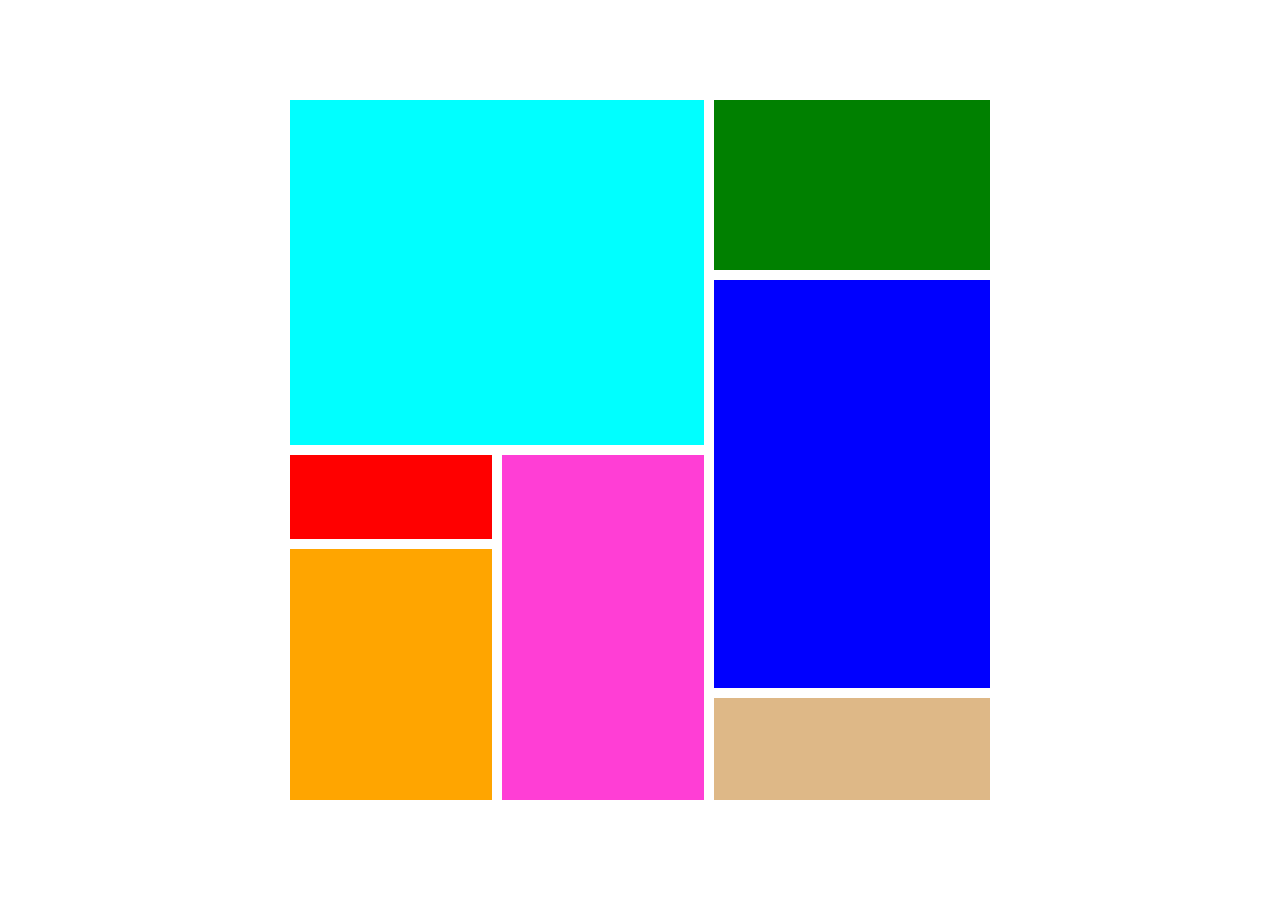
<file: index.html>
<!DOCTYPE html>
<html lang="en">
  <head>
    <meta charset="UTF-8" />
    <meta name="viewport" content="width=device-width, initial-scale=1.0" />
    <title>Document</title>
    <link rel="stylesheet" href="styles.css" />
  </head>
  <body>
    <section>
      <div id="izquierda">
        <div id="aqua"></div>
        <div id="abajo">
          <div id="izq_abajo">
            <div id="rojo"></div>
            <div id="naranja"></div>
          </div>
          <div id="rosa"></div>
        </div>
      </div>
      <div id="derecha">
        <div id="verde"></div>
        <div id="azulOscuro"></div>
        <div id="cafe"></div>
      </div>
    </section>
  </body>
</html>
</file>
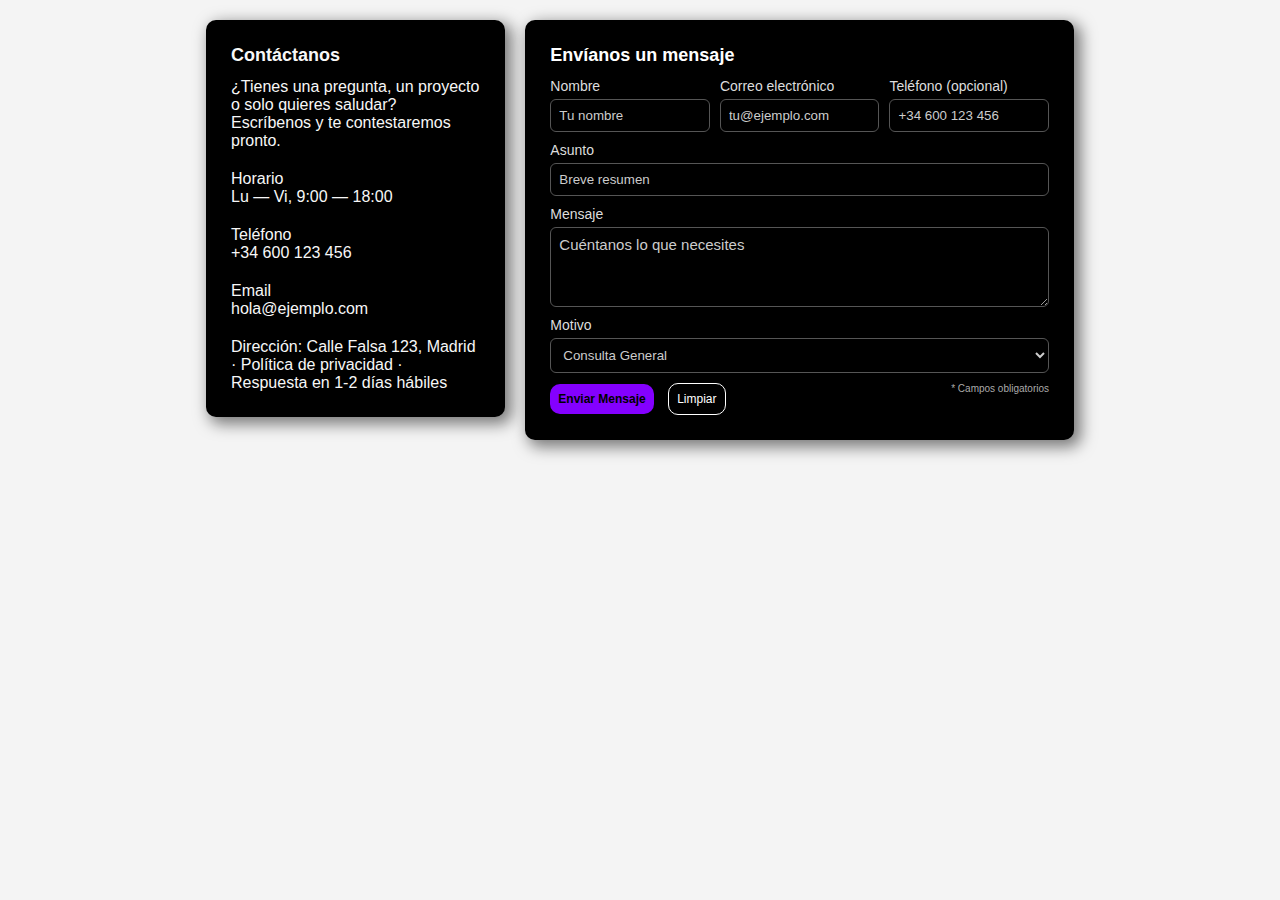
<file: form - David Otero/index.html>
<!DOCTYPE html>
<html lang="en">
  <head>
    <meta charset="UTF-8" />
    <meta name="viewport" content="width=device-width, initial-scale=1.0" />
    <title>Formulario</title>
    <link rel="stylesheet" href="style.css" />
  </head>
  <body>
    <div id="container">
      <section id="_1">
        <h4>Contáctanos</h4>
        <p>
          ¿Tienes una pregunta, un proyecto o solo quieres saludar? Escríbenos y
          te contestaremos pronto.
        </p>

        <p>Horario</p>
        <p>Lu — Vi, 9:00 — 18:00</p>

        <p>Teléfono</p>
        <p>+34 600 123 456</p>

        <p>Email</p>
        <p>hola@ejemplo.com</p>

        <p>
          Dirección: Calle Falsa 123, Madrid · Política de privacidad ·
          Respuesta en 1-2 días hábiles
        </p>
      </section>
      <section id="_2">
        <h4>Envíanos un mensaje</h4>
        <form action="/procesar-formulario" method="post">
          <div class="nombre">
            <label for="nombre"> Nombre</label>
            <input type="text" id="nombre" value="Tu nombre" />
          </div>
          <div class="correo">
            <label for="correo"> Correo electrónico</label>
            <input type="text" id="correo" value="tu@ejemplo.com" />
          </div>
          <div class="telefono">
            <label for="telefono"> Teléfono (opcional)</label>
            <input type="text" id="telefono" value="+34 600 123 456" />
          </div>
          <div class="asunto">
            <label for="asunto"> Asunto</label>
            <input type="text" id="asunto" value="Breve resumen" />
          </div>
          <div class="mensaje">
            <label for="mensaje"> Mensaje</label>

            <textarea name="mensase" id="mensaje">
Cuéntanos lo que necesites</textarea
            >
          </div>
          <div class="motivo">
            <label for="motivo">Motivo</label>
            <select name="motivo" id="motivo">
              <option value="consultaGeneral">Consulta General</option>
            </select>
          </div>
          <div class="submit">
            <div class="btn-form">
              <input type="submit" value="Enviar Mensaje" class="btn" />
              <button type="button" class="btn">Limpiar</button>
            </div>
            <p style="font-size: 10px; color: #aaa">* Campos obligatorios</p>
          </div>
        </form>
      </section>
    </div>
  </body>
</html>
</file>
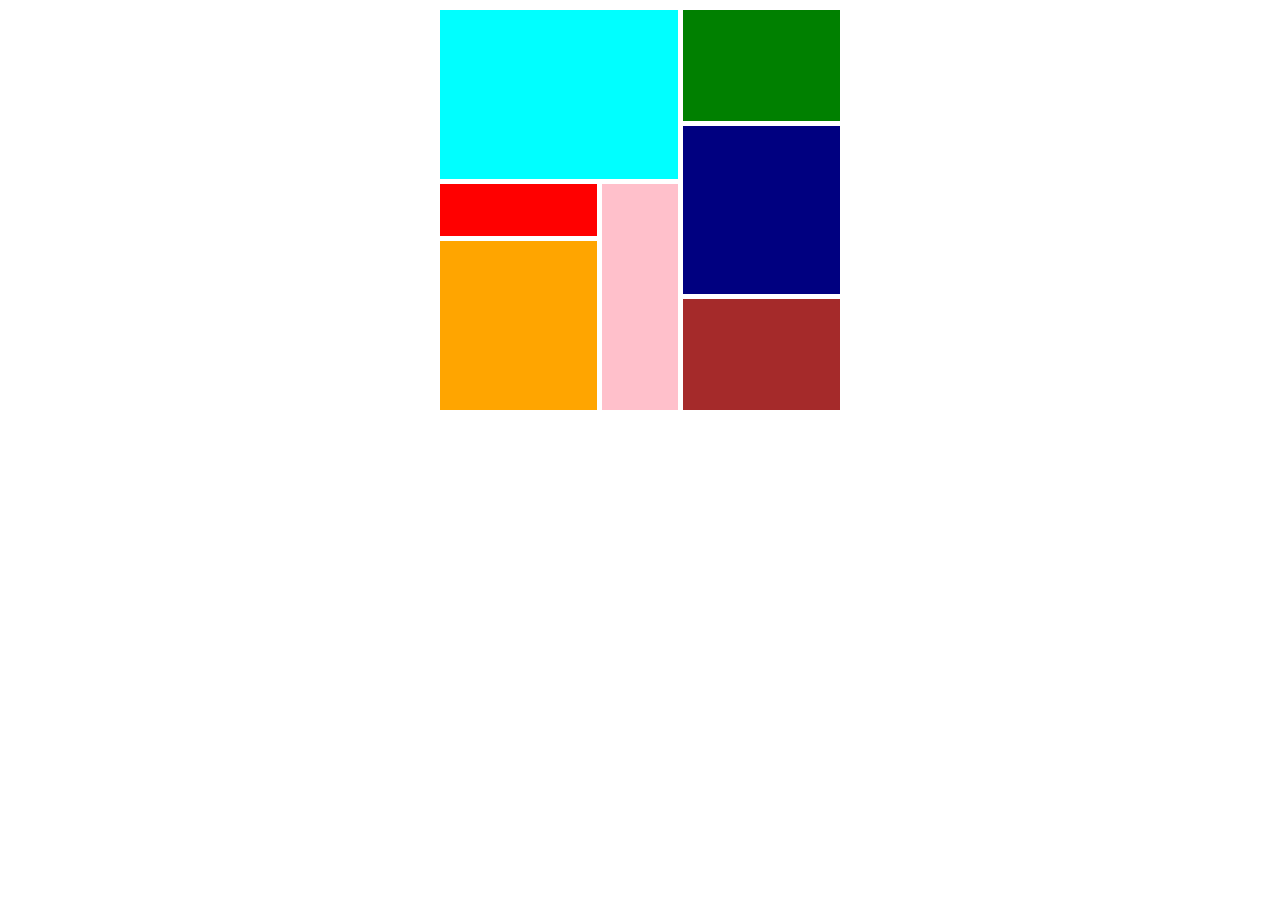
<file: grid.html>
<!DOCTYPE html>
<html lang="en">
  <head>
    <meta charset="UTF-8" />
    <meta name="viewport" content="width=device-width, initial-scale=1.0" />
    <title>Grid Example</title>
    <link rel="stylesheet" href="grid.css" />
  </head>
  <body>
    <div class="container">
      <div class="azul"></div>
      <div class="rojo"></div>
      <div class="naranja"></div>
      <div class="rosa"></div>
      <div class="verde"></div>
      <div class="azulMarino"></div>
      <div class="marron"></div>
    </div>
  </body>
</html>
</file>
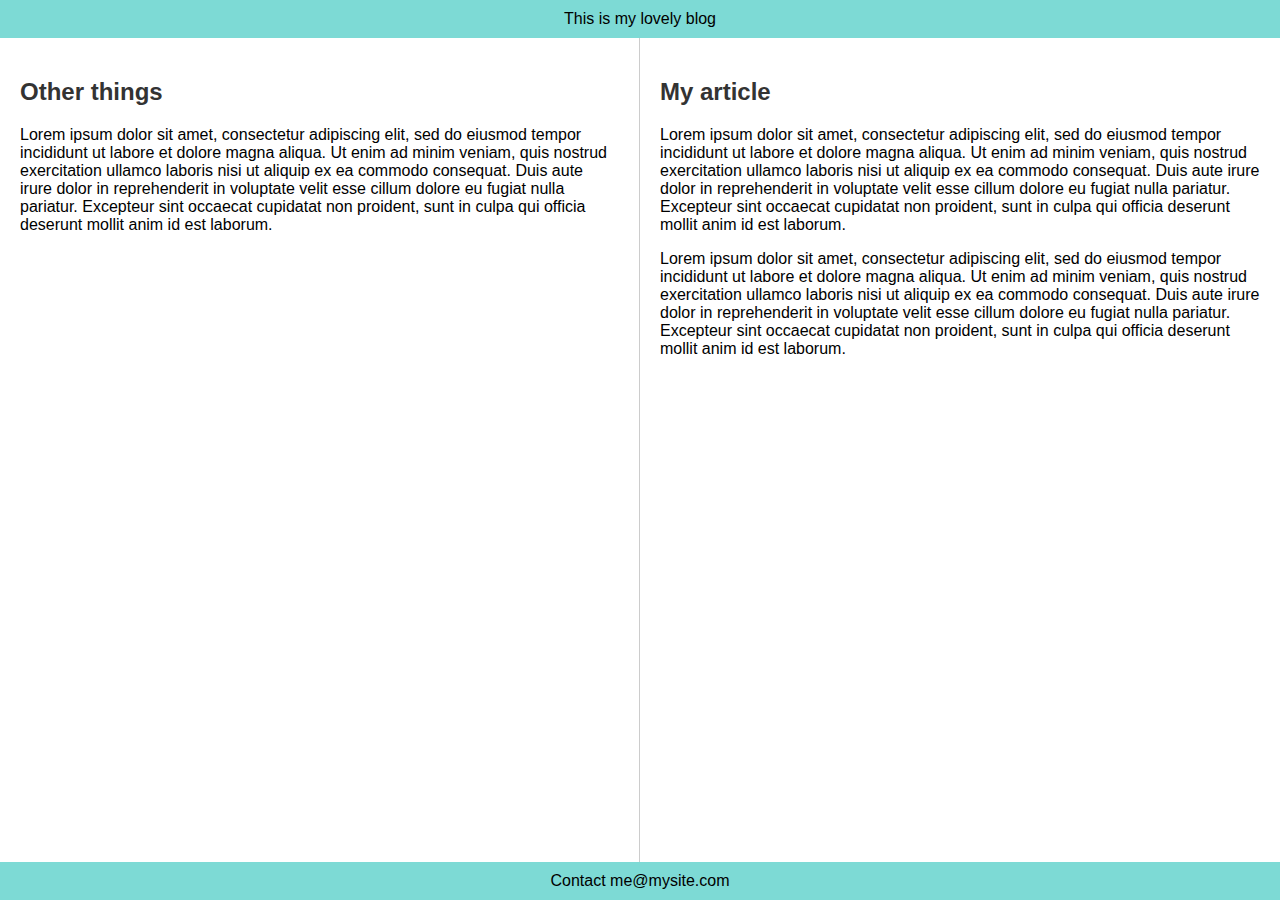
<file: gridEx1.html>
<!DOCTYPE html>
<html lang="es">
  <head>
    <meta charset="UTF-8" />
    <meta name="viewport" content="width=device-width, initial-scale=1.0" />
    <title>Mi Blog</title>
    <link rel="stylesheet" href="gridEx1.css" />
  </head>
  <body>
    <header>This is my lovely blog</header>

    <div class="container">
      <aside class="sidebar">
        <h2>Other things</h2>
        <p>
          Lorem ipsum dolor sit amet, consectetur adipiscing elit, sed do
          eiusmod tempor incididunt ut labore et dolore magna aliqua. Ut enim ad
          minim veniam, quis nostrud exercitation ullamco laboris nisi ut
          aliquip ex ea commodo consequat. Duis aute irure dolor in
          reprehenderit in voluptate velit esse cillum dolore eu fugiat nulla
          pariatur. Excepteur sint occaecat cupidatat non proident, sunt in
          culpa qui officia deserunt mollit anim id est laborum.
        </p>
      </aside>

      <main class="main-content">
        <h2>My article</h2>
        <p>
          Lorem ipsum dolor sit amet, consectetur adipiscing elit, sed do
          eiusmod tempor incididunt ut labore et dolore magna aliqua. Ut enim ad
          minim veniam, quis nostrud exercitation ullamco laboris nisi ut
          aliquip ex ea commodo consequat. Duis aute irure dolor in
          reprehenderit in voluptate velit esse cillum dolore eu fugiat nulla
          pariatur. Excepteur sint occaecat cupidatat non proident, sunt in
          culpa qui officia deserunt mollit anim id est laborum.
        </p>
        <p>
          Lorem ipsum dolor sit amet, consectetur adipiscing elit, sed do
          eiusmod tempor incididunt ut labore et dolore magna aliqua. Ut enim ad
          minim veniam, quis nostrud exercitation ullamco laboris nisi ut
          aliquip ex ea commodo consequat. Duis aute irure dolor in
          reprehenderit in voluptate velit esse cillum dolore eu fugiat nulla
          pariatur. Excepteur sint occaecat cupidatat non proident, sunt in
          culpa qui officia deserunt mollit anim id est laborum.
        </p>
      </main>
    </div>

    <footer>Contact me@mysite.com</footer>
  </body>
</html>
</file>
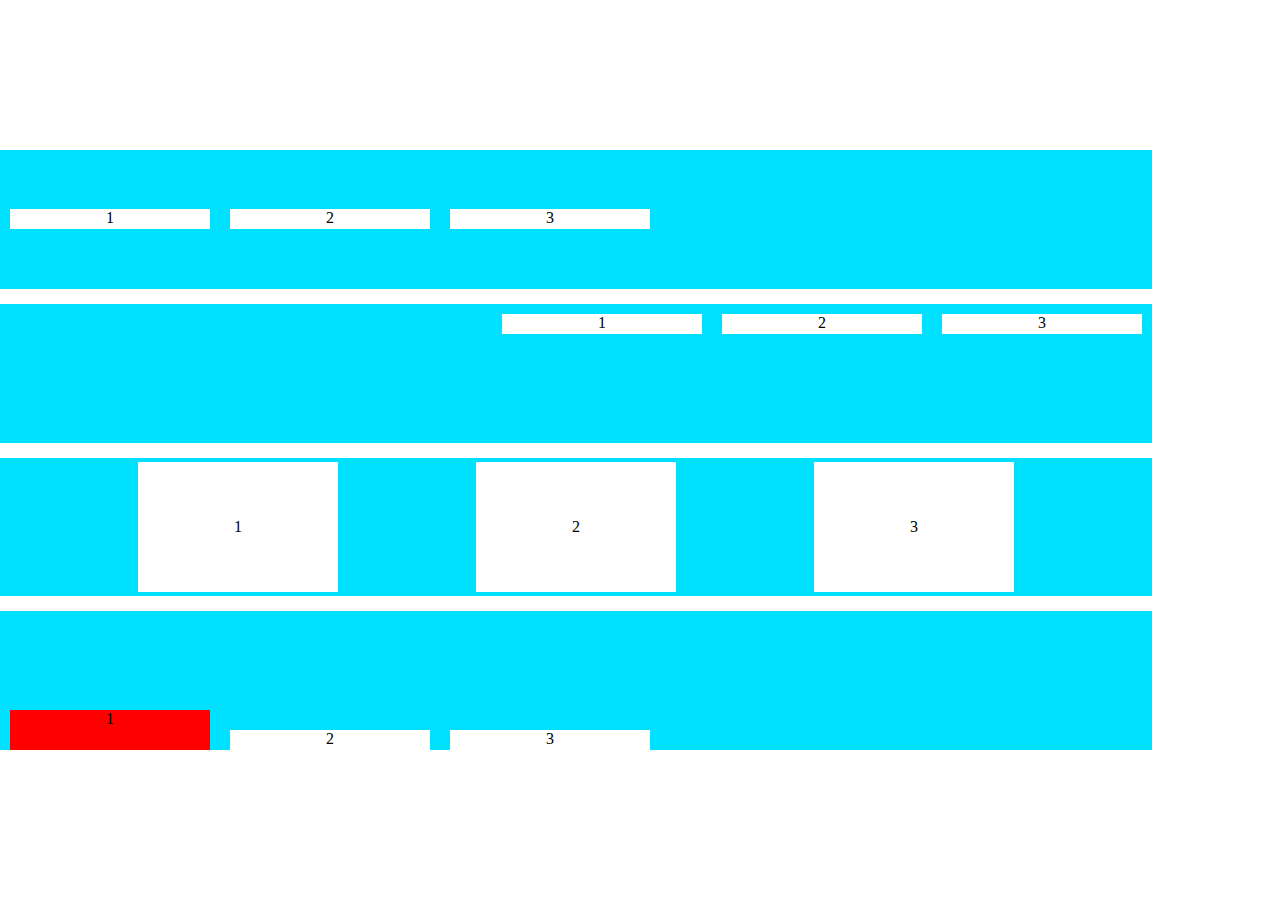
<file: index2.html>
<!DOCTYPE html>
<html lang="en">
  <head>
    <meta charset="UTF-8" />
    <meta name="viewport" content="width=device-width, initial-scale=1.0" />
    <title>Document</title>
    <link rel="stylesheet" href="styles2.css" />
  </head>
  <body>
    <section>
      <div class="one">
        <div>1</div>
        <div>2</div>
        <div>3</div>
      </div>
      <div class="two">
        <div>1</div>
        <div>2</div>
        <div>3</div>
      </div>
      <div class="three">
        <div>1</div>
        <div>2</div>
        <div>3</div>
      </div>
      <div class="four">
        <div><p style= >1</p></div>
        <div>2</div>
        <div>3</div>
      </div>
    </section>
  </body>
</html>
</file>
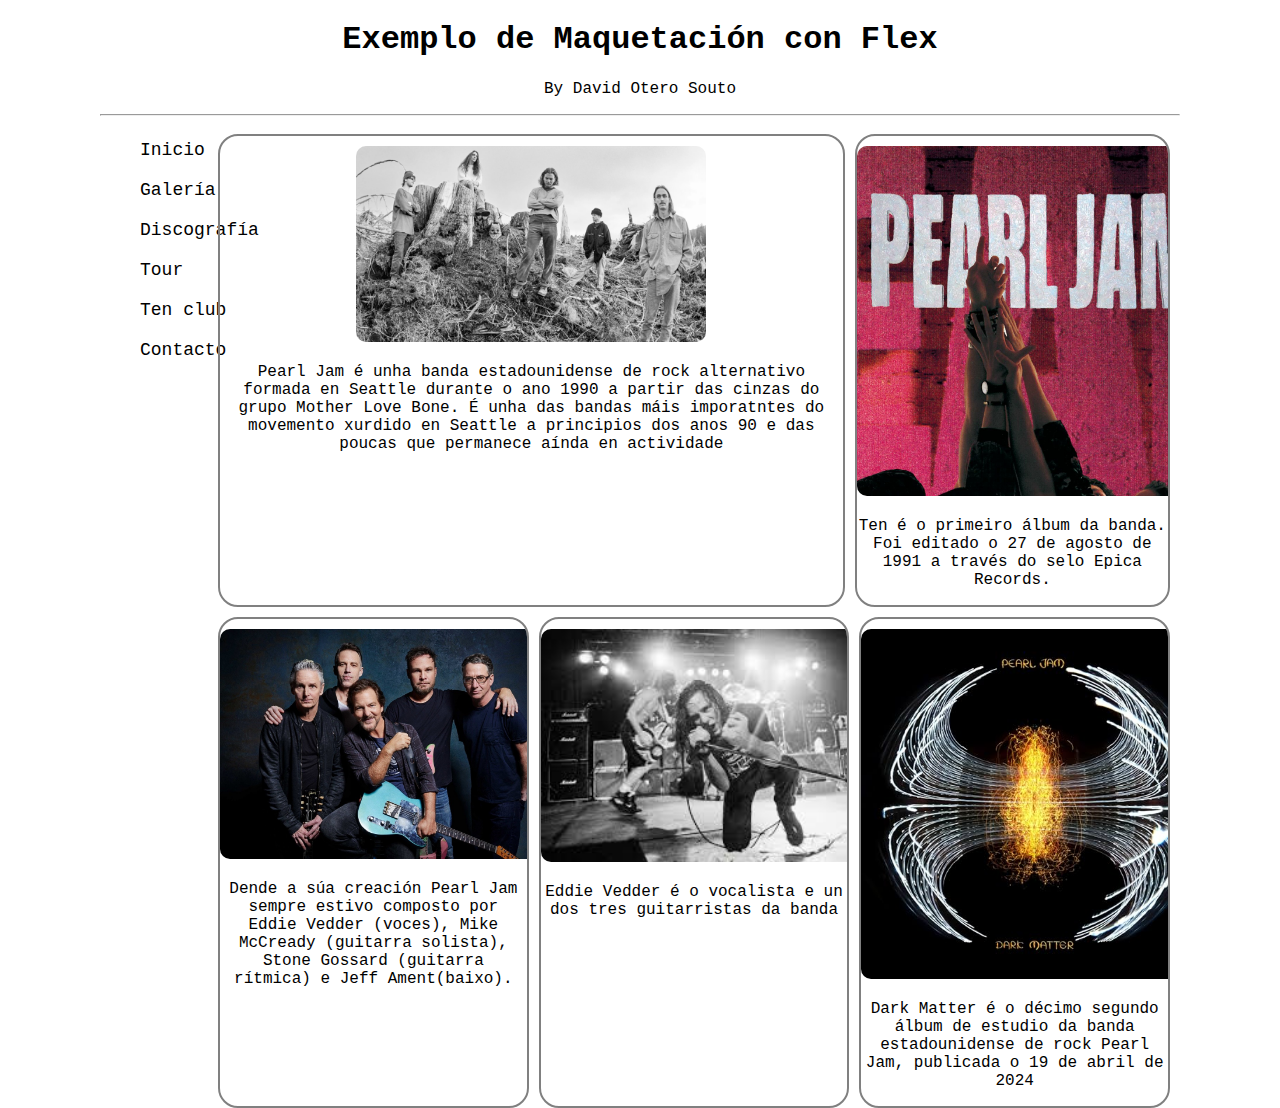
<file: index3.html>
<!DOCTYPE html>
<html lang="en">
  <head>
    <meta charset="UTF-8" />
    <meta name="viewport" content="width=device-width, initial-scale=1.0" />
    <title>Document</title>
    <link rel="stylesheet" href="styles3.css" />
  </head>
  <body>
    <header>
      <h1>Exemplo de Maquetación con Flex</h1>
      <p>By David Otero Souto</p>
      <hr />
    </header>
    <main>
      <nav>
        <ul>
          <li>Inicio</li>
          <li>Galería</li>
          <li>Discografía</li>
          <li>Tour</li>
          <li>Ten club</li>
          <li>Contacto</li>
        </ul>
      </nav>
      <div id="groups">
        <article id="one">
          <img src="/img/PJ.jpg" alt="Pearl Jam" />
          <p>
            Pearl Jam é unha banda estadounidense de rock alternativo formada en
            Seattle durante o ano 1990 a partir das cinzas do grupo Mother Love
            Bone. É unha das bandas máis imporatntes do movemento xurdido en
            Seattle a principios dos anos 90 e das poucas que permanece aínda en
            actividade
          </p>
        </article>
        <article id="two">
          <img src="/img/ten.jpg" alt="Pearl Jam" />
          <p>
            Ten é o primeiro álbum da banda. Foi editado o 27 de agosto de 1991
            a través do selo Epica Records.
          </p>
        </article>
        <article id="three">
          <img src="/img/pearl-jam-2020.jpg" alt="Pearl Jam" />
          <p>
            Dende a súa creación Pearl Jam sempre estivo composto por Eddie
            Vedder (voces), Mike McCready (guitarra solista), Stone Gossard
            (guitarra rítmica) e Jeff Ament(baixo).
          </p>
        </article>
        <article id="four">
          <img src="/img/vedder.jpeg" alt="Pearl Jam" />
          <p>Eddie Vedder é o vocalista e un dos tres guitarristas da banda</p>
        </article>
        <article id="five">
          <img src="/img/dark_matter.jpg" alt="Pearl Jam" />
          <p>
            Dark Matter é o décimo segundo álbum de estudio da banda
            estadounidense de rock Pearl Jam, publicada o 19 de abril de 2024
          </p>
        </article>
      </div>
    </main>
  </body>
</html>
</file>
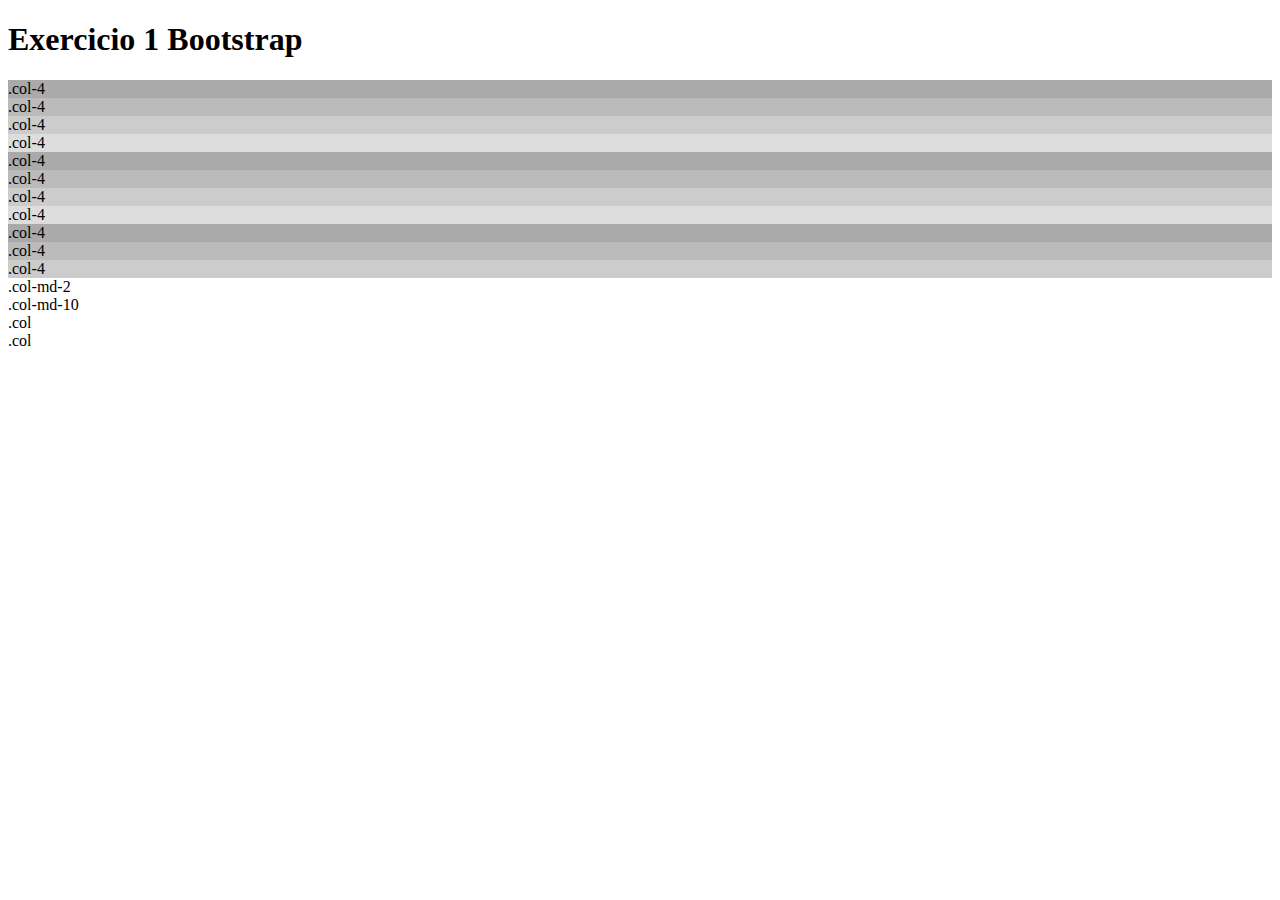
<file: inicio_Bootstrap.html>
<!DOCTYPE html>
<html lang="en">
  <head>
    <!-- Required meta tags -->
    <meta charset="utf-8" />
    <meta
      name="viewport"
      content="width=device-width, initial-scale=1, shrink-to-fit=no"
    />

    <!-- Bootstrap CSS -->
    <link
      rel="stylesheet"
      href="https://cdn.jsdelivr.net/npm/bootstrap@4.5.3/dist/css/bootstrap.min.css"
      integrity="sha384-TX8t27EcRE3e/ihU7zmQxVncDAy5uIKz4rEkgIXeMed4M0jlfIDPvg6uqKI2xXr2"
      crossorigin="anonymous"
    />
  </head>

  <body>
    <div class="container">
      <h1>Exercicio 1 Bootstrap</h1>
      <div class="row">
        <div class="col-3" style="background-color: #aaa">.col-4</div>
        <div class="col-3" style="background-color: #bbb">.col-4</div>
        <div class="col-3" style="background-color: #ccc">.col-4</div>
        <div class="col-3" style="background-color: #ddd">.col-4</div>
      </div>

      <div class="row">
        <div class="col-sm-3" style="background-color: #aaa">.col-4</div>
        <div class="col-sm-3" style="background-color: #bbb">.col-4</div>
        <div class="col-sm-3" style="background-color: #ccc">.col-4</div>
        <div class="col-sm-3" style="background-color: #ddd">.col-4</div>
      </div>

      <div class="row">
        <div class="col-sm-6" style="background-color: #aaa">.col-4</div>
        <div class="col-sm-2" style="background-color: #bbb">.col-4</div>
        <div class="col-sm-4" style="background-color: #ccc">.col-4</div>
      </div>
      <div class="row">
        <div class="col-md 2 bg-dance text-white">.col-md-2</div>
        <div class="col-md-10 bg-success text-white">.col-md-10</div>
      </div>
      <div class="row">
        <div class="col bg-info">.col</div>
        <div class="col bg-dark text-white">.col</div>
      </div>
    </div>

    <script
      src="https://code.jquery.com/jquery-3.5.1.slim.min.js"
      integrity="sha384-DfXdz2htPH0lsSSs5nCTpuj/zy4C+OGpamoFVy38MVBnE+IbbVYUew+OrCXaRkfj"
      crossorigin="anonymous"
    ></script>
    <script
      src="https://cdn.jsdelivr.net/npm/bootstrap@4.5.3/dist/js/bootstrap.bundle.min.js"
      integrity="sha384-ho+j7jyWK8fNQe+A12Hb8AhRq26LrZ/JpcUGGOn+Y7RsweNrtN/tE3MoK7ZeZDyx"
      crossorigin="anonymous"
    ></script>
  </body>
</html>
</file>
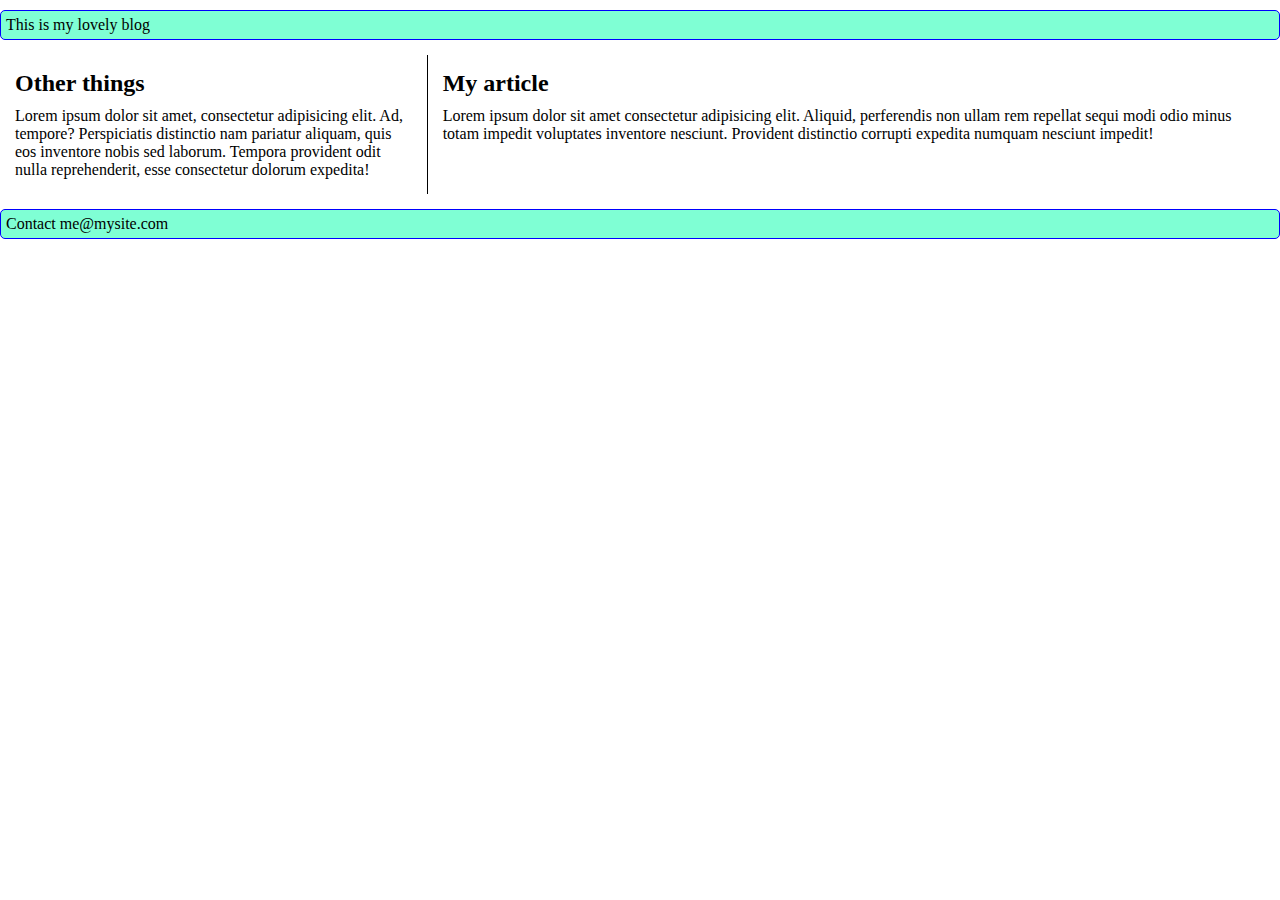
<file: GRID/exer1.html>
<!DOCTYPE html>
<html lang="en">
<head>
    <meta charset="UTF-8">
    <meta name="viewport" content="width=device-width, initial-scale=1.0">
    <title>Document</title>
    <link rel="stylesheet" href="exer1.css">
</head>
<body>
    <div class="grid-container"> 
    <header><p>This is my lovely blog</p></header>
    <aside>
        <h2>Other things</h2>
        <p>Lorem ipsum dolor sit amet, consectetur adipisicing elit. Ad, tempore? Perspiciatis distinctio nam pariatur aliquam, quis eos inventore nobis sed laborum. Tempora provident odit nulla reprehenderit, esse consectetur dolorum expedita!</p>
    </aside>
    <article>
        <h2>My article</h2>
        <p>Lorem ipsum dolor sit amet consectetur adipisicing elit. Aliquid, perferendis non ullam rem repellat sequi modi odio minus totam impedit voluptates inventore nesciunt. Provident distinctio corrupti expedita numquam nesciunt impedit!</p>
    </article>
    <footer>
        <p>Contact me@mysite.com</p>
    </footer>
    </div>
</body>
</html>
</file>
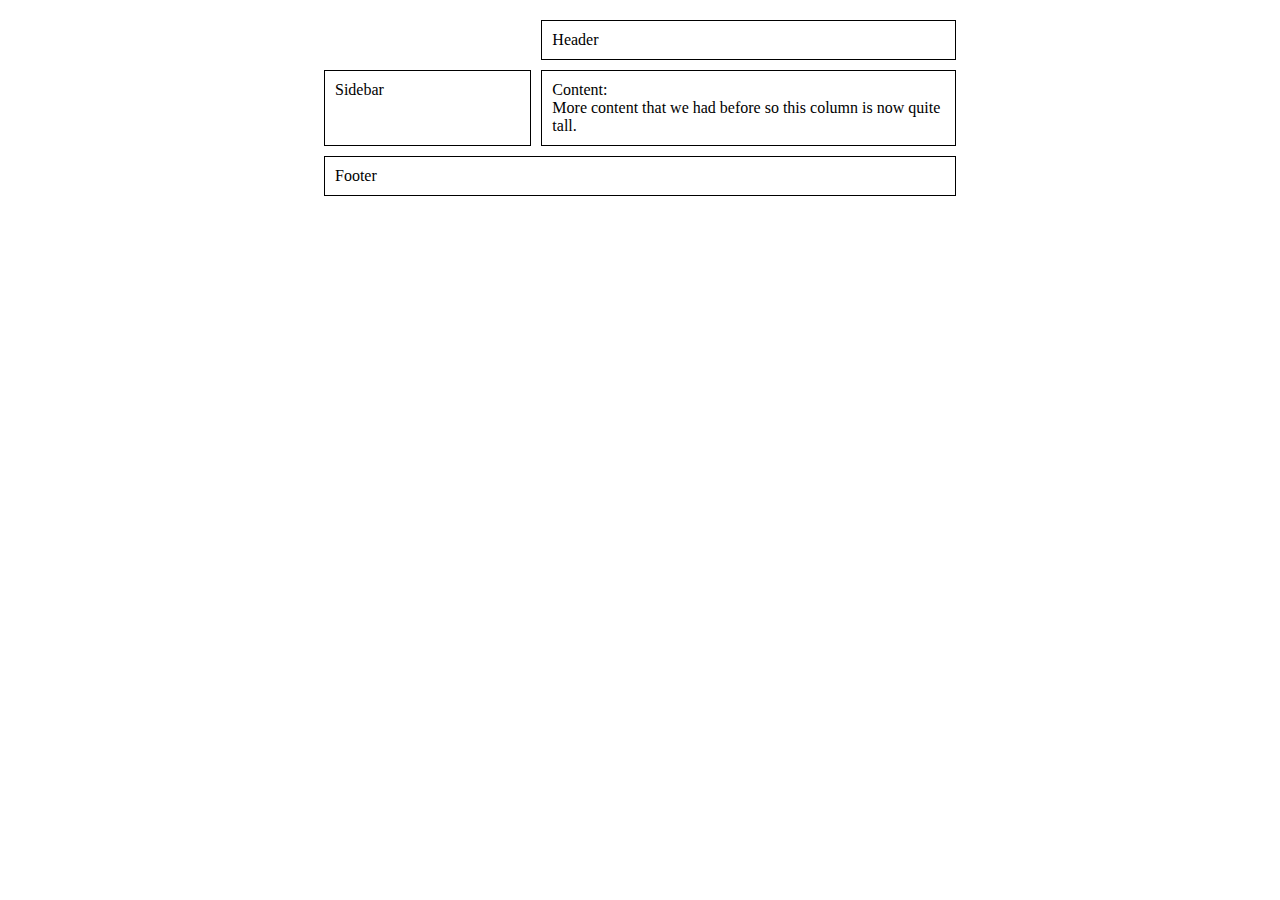
<file: GRID/exer2.html>
<!DOCTYPE html>
<html lang="en">

<head>
    <meta charset="UTF-8">
    <meta name="viewport" content="width=device-width, initial-scale=1.0">
    <title>Exercicio 2</title>
    <link rel="stylesheet" href="exer2.css">
</head>

<body>
    <div id="grid-container" style="border:none">
        <div id="header">Header</div>
        <div id="sidebar">Sidebar</div>
        <div id="content"">Content: <br>More content that we had before so this column is now quite tall.</div>
        <div id="footer">Footer</div>
    </div>
</body>

</html>
</file>
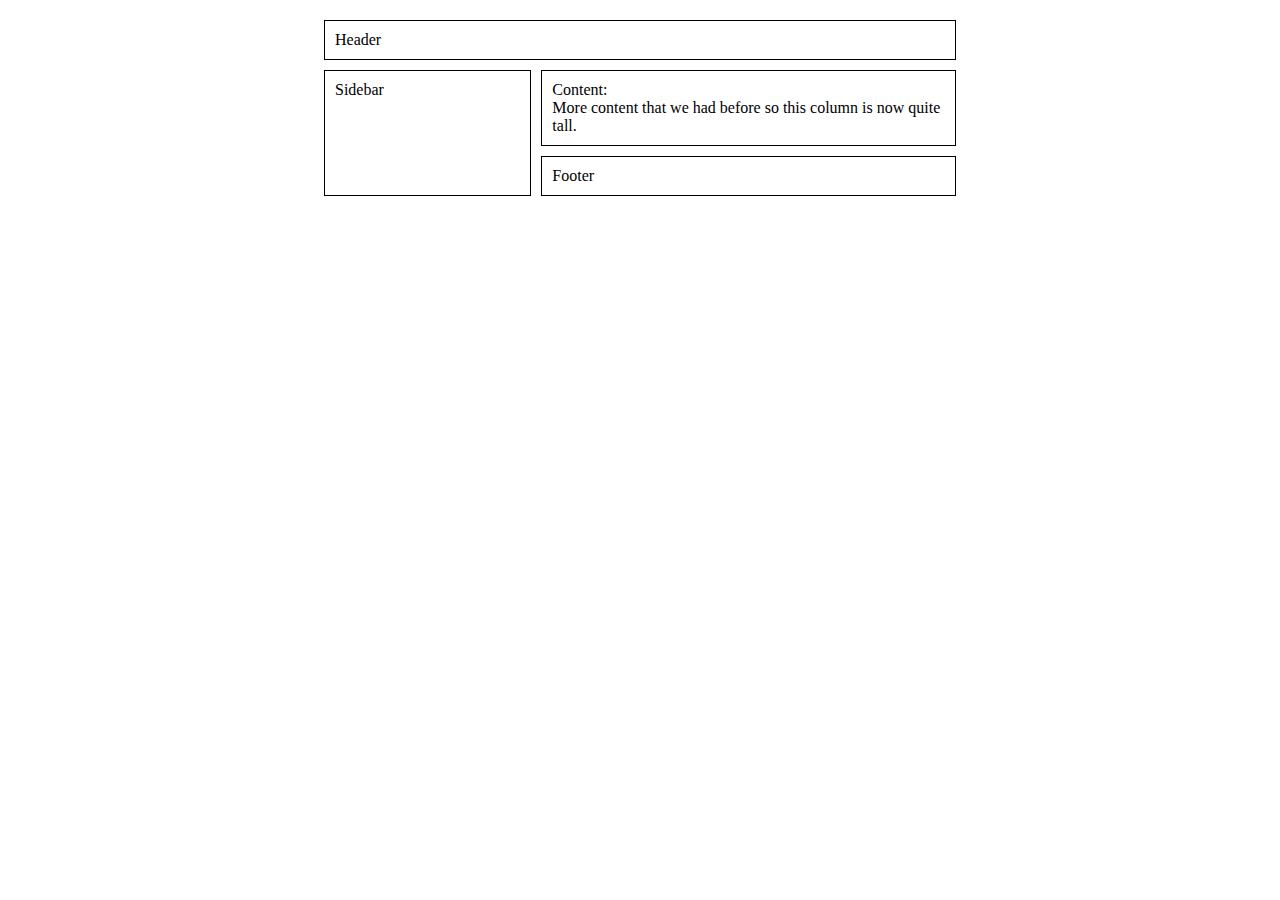
<file: GRID/exer3.html>
<!DOCTYPE html>
<html lang="en">

<head>
    <meta charset="UTF-8">
    <meta name="viewport" content="width=device-width, initial-scale=1.0">
    <title>Exercicio 2</title>
    <link rel="stylesheet" href="exer3.css">
</head>

<body>
    <div id="grid-container" style="border:none">
        <div id="header">Header</div>
        <div id="sidebar">Sidebar</div>
        <div id="content"">Content: <br>More content that we had before so this column is now quite tall.</div>
        <div id="footer">Footer</div>
    </div>
</body>

</html>
</file>
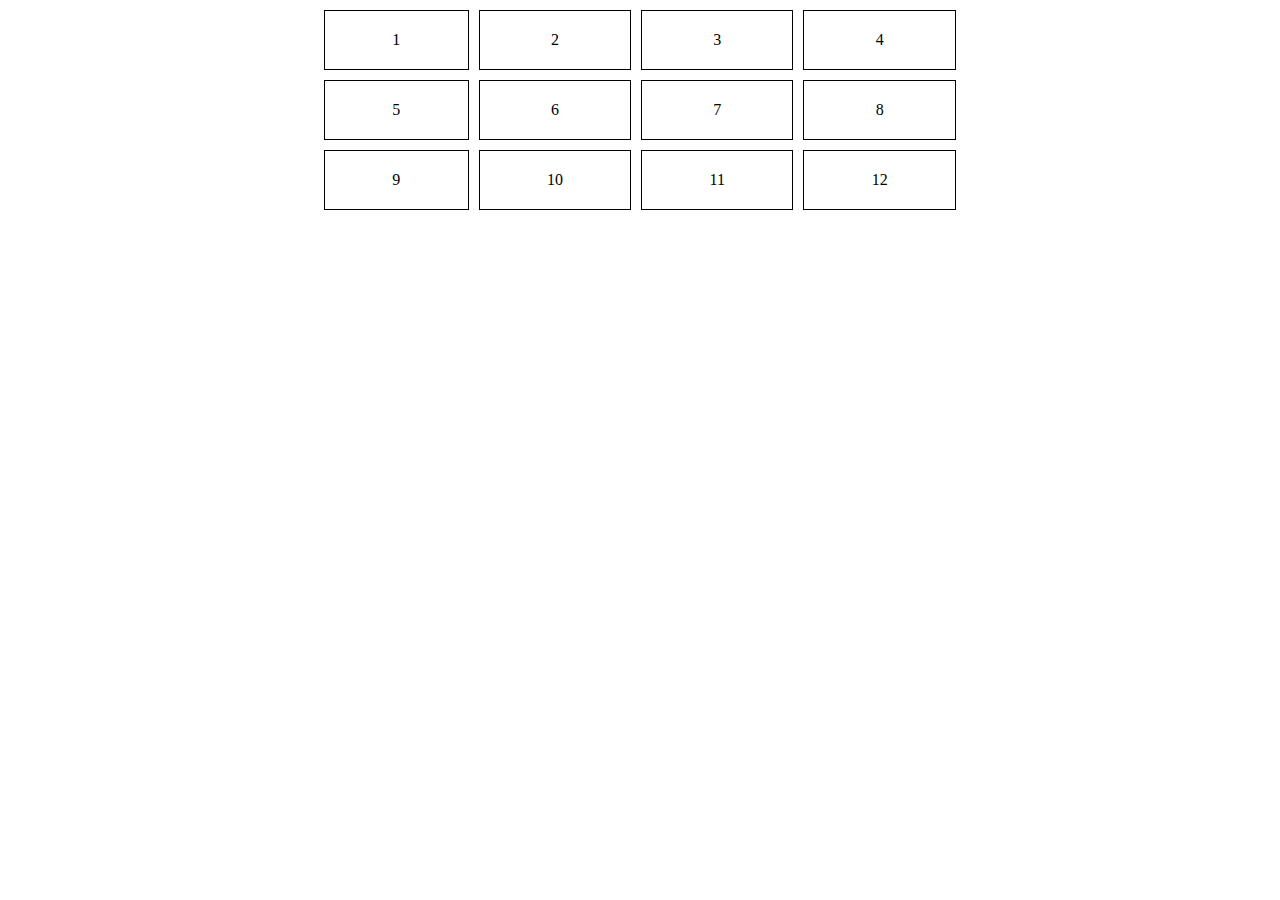
<file: GRID/exer4.html>
<!DOCTYPE html>
<html lang="en">
  <head>
    <meta charset="UTF-8" />
    <meta name="viewport" content="width=device-width, initial-scale=1.0" />
    <title>12 Divs</title>
    <link rel="stylesheet" href="exer4.css" />
  </head>
  <body>
    <section id="grid-container">
      <div id="a1">1</div>
      <div id="a2">2</div>
      <div id="a3">3</div>
      <div id="a4">4</div>
      <div id="a5">5</div>
      <div id="a6">6</div>
      <div id="a7">7</div>
      <div id="a8">8</div>
      <div id="a9">9</div>
      <div id="a10">10</div>
      <div id="a11">11</div>
      <div id="a12">12</div>
    </section>
  </body>
</html>
</file>
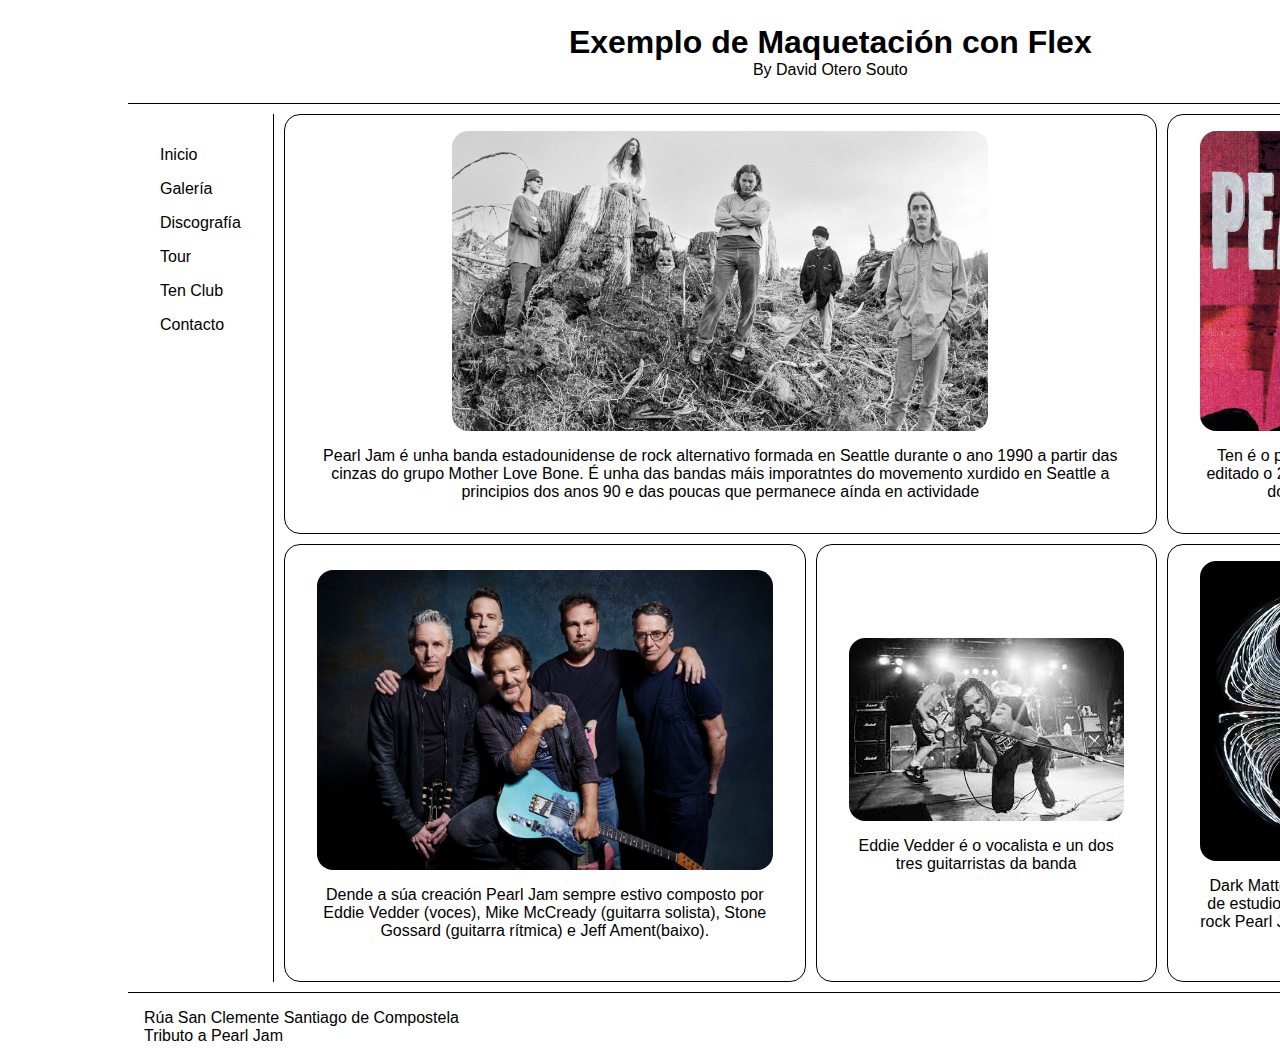
<file: GRID/exer4_2.html>
<!DOCTYPE html>
<html lang="en">
  <head>
    <meta charset="UTF-8" />
    <meta name="viewport" content="width=device-width, initial-scale=1.0" />
    <title>Exercicio Mquetación</title>
    <link rel="stylesheet" href="exer4_2.css" />
  </head>

  <body>
    <div class="grid-container">
      <header>
        <h1>Exemplo de Maquetación con Flex</h1>
        <p>By David Otero Souto</p>
      </header>
      <aside>
        <nav>
          <ul>
            <li>Inicio</li>
            <li>Galería</li>
            <li>Discografía</li>
            <li>Tour</li>
            <li>Ten Club</li>
            <li>Contacto</li>
          </ul>
        </nav>
      </aside>
      <article id="one">
        <img src="/img/PJ.jpg" alt="Pearl Jam" />
        <p>
          Pearl Jam é unha banda estadounidense de rock alternativo formada en
          Seattle durante o ano 1990 a partir das cinzas do grupo Mother Love
          Bone. É unha das bandas máis imporatntes do movemento xurdido en
          Seattle a principios dos anos 90 e das poucas que permanece aínda en
          actividade
        </p>
      </article>
      <article id="two">
        <img src="/img/ten.jpg" alt="Pearl Jam" />
        <p>
          Ten é o primeiro álbum da banda. Foi editado o 27 de agosto de 1991 a
          través do selo Epica Records.
        </p>
      </article>
      <article id="three">
        <img src="/img/pearl-jam-2020.jpg" alt="Pearl Jam" />
        <p>
          Dende a súa creación Pearl Jam sempre estivo composto por Eddie Vedder
          (voces), Mike McCready (guitarra solista), Stone Gossard (guitarra
          rítmica) e Jeff Ament(baixo).
        </p>
      </article>
      <article id="four">
        <img src="/img/vedder.jpeg" alt="Pearl Jam" />
        <p>Eddie Vedder é o vocalista e un dos tres guitarristas da banda</p>
      </article>
      <article id="five">
        <img src="/img/dark_matter.jpg" alt="Pearl Jam" />
        <p>
          Dark Matter é o décimo segundo álbum de estudio da banda
          estadounidense de rock Pearl Jam, publicada o 19 de abril de 2024
        </p>
      </article>
      <footer>
        <p>Rúa San Clemente Santiago de Compostela</p>
        <p>Tributo a Pearl Jam</p>
      </footer>
    </div>
  </body>
</html>
</file>
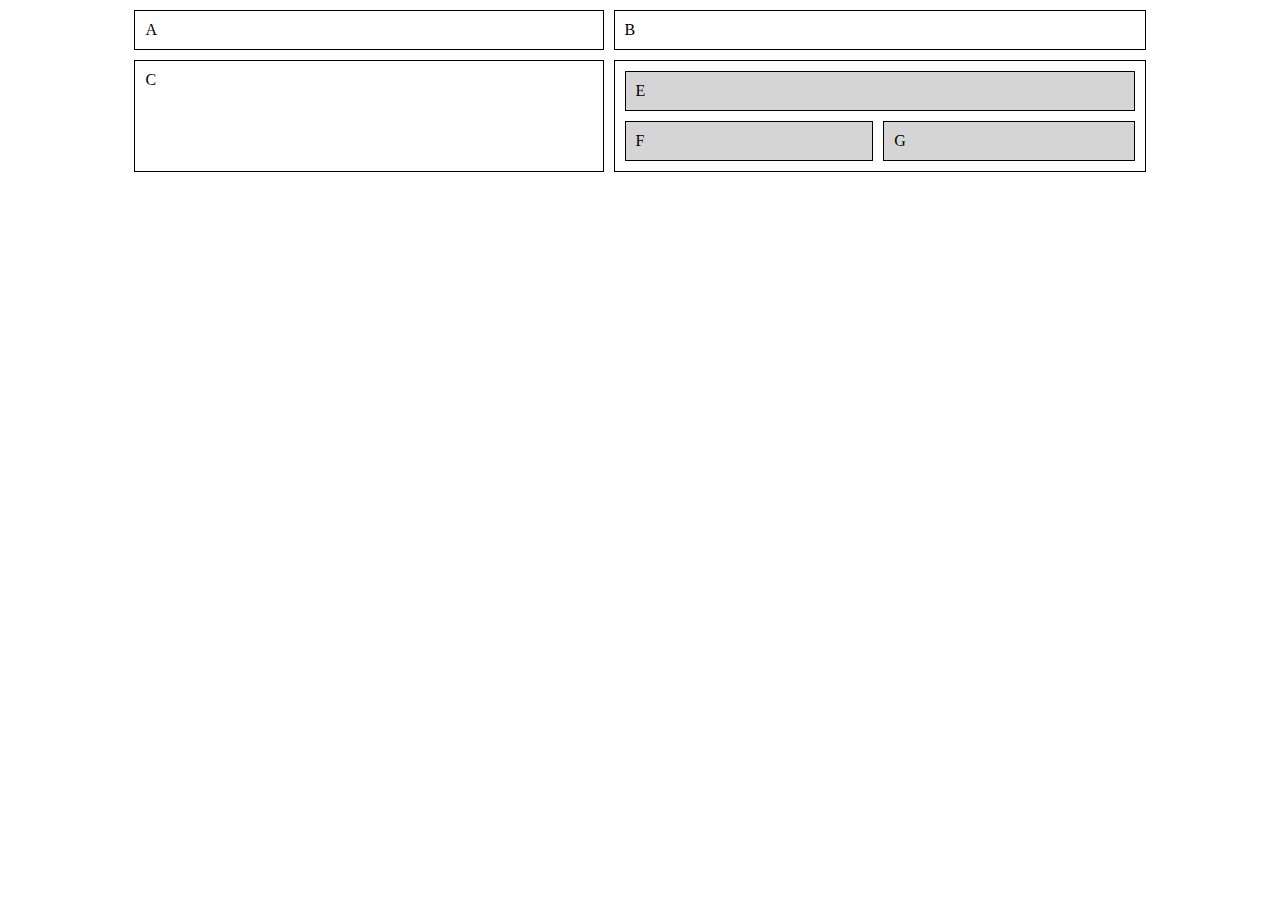
<file: GRID/exer5.html>
<!DOCTYPE html>
<html lang="en">

<head>
    <meta charset="UTF-8">
    <meta name="viewport" content="width=device-width, initial-scale=1.0">
    <title>Exercicio 5</title>
    <link rel="stylesheet" href="exer5.css">
</head>

<body>
    <div class="grid-container">
        <div class="caja a">A</div>
        <div class="caja b">B</div>
        <div class="caja c">C</div>
        <div class="grid-container2 caja">
            <div class="caja e">E</div>
            <div class="caja f">F</div>
            <div class="caja g">G</div>
        </div>

    </div>
</body>

</html>
</file>
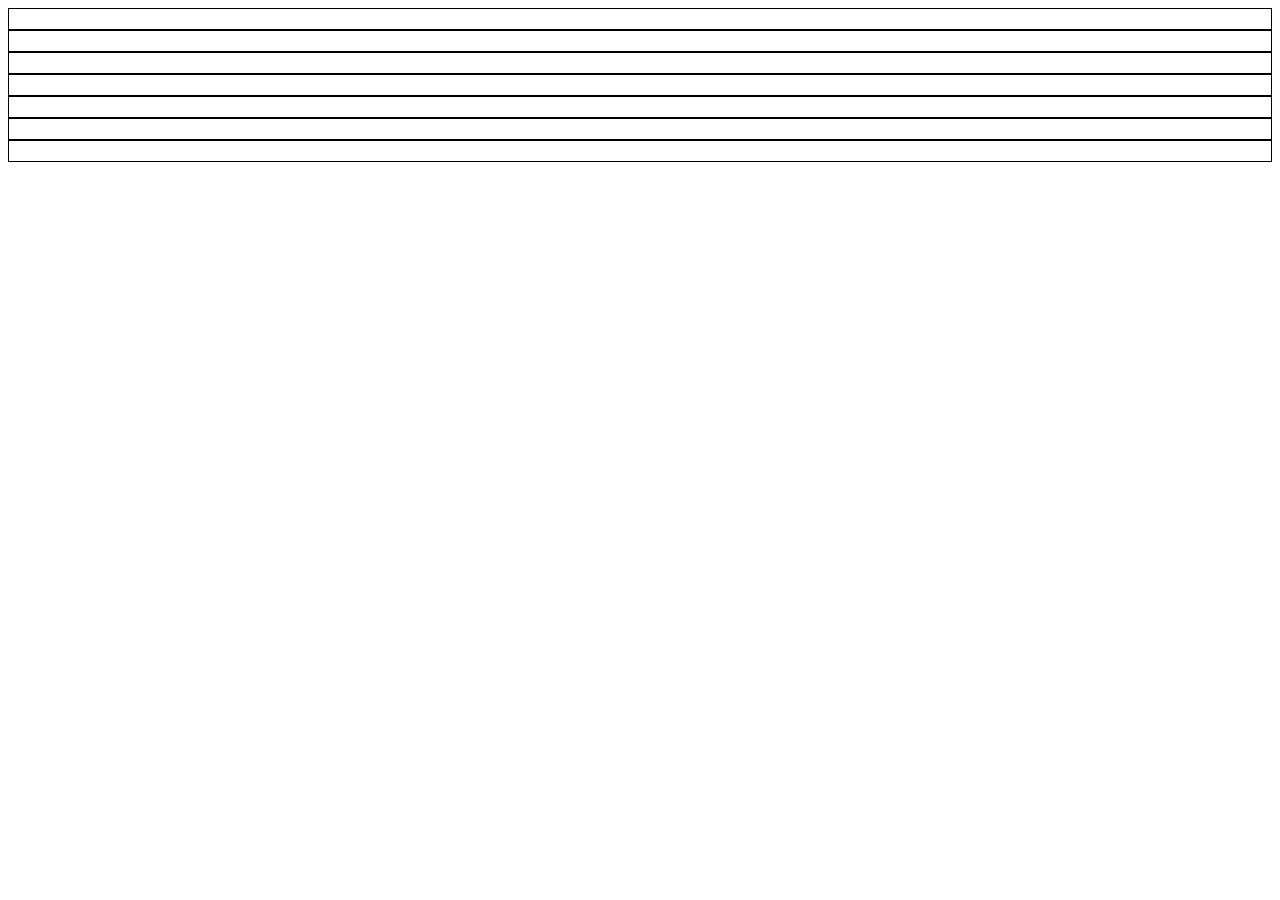
<file: GRID/grid.html>
<!DOCTYPE html>
<html lang="en">
  <head>
    <meta charset="UTF-8" />
    <meta name="viewport" content="width=device-width, initial-scale=1.0" />
    <title>Grid Example</title>
    <link rel="stylesheet" href="exer2.css" />
  </head>
  <body>
    <section class="container">
      <div class="azul"></div>
      <div class="rojo"></div>
      <div class="naranja"></div>
      <div class="rosa"></div>
      <div class="verde"></div>
      <div class="azulMarino"></div>
      <div class="marron"></div>
    </section>
  </body>
</html>
</file>
<file: styles.css>
* {
  box-sizing: border-box;
  margin: 0;
  padding: 0;
}

body {
  height: 100vh;
  display: flex;
  justify-content: center;
  align-items: center;
}

section {
  width: 700px;
  height: 700px;
  display: flex;
  flex-direction: row;
  gap: 10px;
}

#izquierda {
  width: 60%;
  height: 100%;
  display: flex;
  flex-direction: column;
  gap: 10px;
}

#aqua {
  width: 100%;
  height: 50%;
  background-color: aqua;
}

#abajo {
  width: 100%;
  height: 50%;
  display: flex;
  gap: 10px;
}

#izq_abajo {
  width: 50%;
  height: 100%;
  display: flex;
  flex-direction: column;
  gap: 10px;
}

#rosa {
  background-color: rgb(255, 62, 213);
  width: 50%;
  height: 100%;
}

#rojo {
  width: 100%;
  height: 25%;
  background-color: red;
}

#naranja {
  width: 100%;
  height: 75%;
  background-color: orange;
}

#derecha {
  display: flex;
  flex-direction: column;
  justify-content: space-between;
  width: 40%;
  height: 100%;
  gap: 10px;
}

#verde {
  width: 100%;
  height: 25%;
  background-color: green;
}

#azulOscuro {
  width: 100%;
  height: 60%;
  background-color: blue;
}

#cafe {
  width: 100%;
  height: 15%;
  background-color: burlywood;
}
</file>
<file: form - David Otero/style.css>
* {
  box-sizing: border-box;
  padding: 0%;
  margin: 0%;
}

body {
  font-family: "Gill Sans", "Gill Sans MT", Calibri, "Trebuchet MS", sans-serif,
    sans-serif;
  background-color: #f4f4f4;
  margin: 0;
  padding: 20px;
  display: flex;
  justify-content: center;
  align-items: center;
  gap: 20px;
  display: flex;
  flex-wrap: wrap;
  box-sizing: border-box;
}

#container {
  display: flex;
  width: 70%;
  gap: 20px;
  display: flex;
  flex-wrap: wrap;
}

section {
  background-color: #000000;
  color: white;
  padding: 20px;
  border-radius: 10px;
  width: 300px;
  box-shadow: 5px 5px 15px 2px rgba(0, 0, 0, 0.5);
}

#_1 {
  flex: 1;
  padding: 25px;
  min-width: 264px;
  height: fit-content;
  color: #f7f7f7;
}

#_2 {
  flex: 2;
  padding: 25px;
}

label {
  font-size: 14px;
  color: #ddd;
  padding-bottom: 5px;
}

input[type="text"],
select,
textarea {
  background-color: #000000;
  color: #ccc;
  border: 1px solid #555;
  border-radius: 6px;
  padding: 8px;
}

form {
  display: flex;
  flex-wrap: wrap;
  flex-direction: row;
  gap: 10px;
  width: 100%;
}

h4 {
  padding-bottom: 12px;
  font-size: large;
}

p:nth-of-type(1),
p:nth-of-type(3),
p:nth-of-type(5),
p:nth-of-type(7),
p:nth-of-type(9) {
  margin-bottom: 20px;
}

textarea {
  font: inherit;
  font-size: 15px;
  resize: vertical;
  min-height: 80px;
}

.nombre,
.correo,
.telefono {
  display: flex;
  flex: 1;
  flex-direction: column;
  min-width: 140px;
}

.asunto,
.mensaje,
.motivo {
  display: flex;
  flex-direction: column;
  width: 100%;
}

.btn {
  font: inherit;
  font-size: 12px;
  background-color: violet;
  border: 0;
  padding: 8px;
  border-radius: 10px;
  margin-right: 10px;
}

.submit {
  display: flex;
  width: 100%;
  justify-content: space-between;
}
.submit input {
  background-color: rgb(132, 0, 255);
  font-weight: bold;
}

.submit button {
  color: white;
  background-color: #000000;
  border: 1px white solid;
}
</file>
<file: grid.css>
body {
  width: 100%;
  height: 100vh;
  margin: 0;
}

.container {
  display: grid;
  grid-template-areas:
    "azul azul azul verde verde"
    "azul azul azul verde verde"
    "azul azul azul azulMarino azulMarino"
    "rojo rojo rosa azulMarino azulMarino"
    "naranja naranja rosa azulMarino azulMarino"
    "naranja naranja rosa marron marron"
    "naranja naranja rosa marron marron";
  padding: 10px;
  max-width: 80%;
  height: 400px;
  width: 400px;
  margin: auto;
  gap: 5px;
}

.azul {
  grid-area: azul;
  background-color: aqua;
}

.verde {
  grid-area: verde;
  background-color: green;
}

.rosa {
  grid-area: rosa;
  background-color: pink;
}

.rojo {
  grid-area: rojo;
  background-color: red;
}

.naranja {
  grid-area: naranja;
  background-color: orange;
}

.marron {
  grid-area: marron;
  background-color: brown;
}

.azulMarino {
  grid-area: azulMarino;
  background-color: navy;
}
</file>
<file: gridEx1.css>
body {
  font-family: Arial, sans-serif;
  margin: 0;
  padding: 0;
  display: grid;
  grid-template-rows: auto 1fr auto;
  min-height: 100vh;
}

header,
footer {
  background-color: #7ddad5;
  padding: 10px;
  text-align: center;
}

.container {
  display: grid;
  grid-template-columns: 1fr 1fr;
  min-height: 100%;
}

.sidebar {
  padding: 20px;
  border-right: 1px solid #ccc;
}

.main-content {
  padding: 20px;
}

h2 {
  color: #333;
}
</file>
<file: styles2.css>
* {
  box-sizing: border-box;
  margin: 0;
  padding: 0;
}

body {
  height: 100vh;
  display: flex;
  justify-content: center;
  align-items: center;
  margin: 0;
  padding: 0;
}

section {
  width: 2000px;
  height: 600px;
  display: flex;
  flex-direction: column;
  gap: 15px;
}

div {
  width: 90%;
  height: 25%;
  background-color: rgb(0, 225, 255);
}

.one {
  display: flex;
  flex-direction: row;
  align-items: center;
  gap: 10px;
}

.one div {
  display: flex;
  justify-content: center;
  width: 200px;
  height: 20px;
  background-color: white;
  margin-left: 10px;
}

.two {
  display: flex;
  flex-direction: row;
  align-items: start;
  justify-content: end;
  gap: 10px;
}

.two div {
  display: flex;
  justify-content: center;
  width: 200px;
  height: 20px;
  background-color: white;
  margin-top: 10px;
  margin-right: 10px;
}

.three {
  display: flex;
  flex-direction: row;
  justify-content: space-evenly;
}

.three div {
  width: 200px;
  height: 130px;
  background-color: white;
  display: flex;
  align-items: center;
  align-self: center;
  justify-content: center;
}

.four {
  display: flex;
  flex-direction: row;
  gap: 10px;
  align-items: flex-end;
}

.four div {
  display: flex;
  justify-content: center;
  width: 200px;
  height: 20px;
  background-color: white;
  margin-left: 10px;
}

.four div:first-child {
  background-color: red;
  height: 40px;
}
</file>
<file: styles3.css>
* {
  box-sizing: border-box;
}

body {
  margin: 100px;
  margin-top: 0px;
  text-align: center;
  font-family: "Courier New", Courier, monospace;
}

main {
  display: flex;
  justify-content: center;
}
nav {
  width: 10%;
  height: 90vh;
  display: flex;
  text-align: left;
}

ul {
  list-style-type: none;
}

li {
  margin-bottom: 20px;
  font-size: large;
}

#groups {
  width: 90%;
  height: 95vh;
  display: flex;
  flex-wrap: wrap;
  align-content: flex-start;
  justify-content: center;
  padding: 10px;
  gap: 10px;
}

#groups article {
  padding-top: 10px;
}

#groups article img {
  width: 350px;
  border-radius: 10px;
}

#one {
  border: 2px solid gray;
  border-radius: 20px;
  flex: 2;
  min-width: calc(66.666% - 20px);
  overflow: hidden;
}

#two {
  border: 2px solid gray;
  border-radius: 20px;
  flex: 1; /* Ocupa 1 parte del espacio */
  min-width: calc(33.333% - 20px); /* Ajuste para el gap */
  overflow: hidden;
}

/* Tercer, cuarto y quinto elemento: cada uno ocupa 1/3 del ancho */
#three,
#four,
#five {
  border: 2px solid gray;
  border-radius: 20px;
  flex: 1; /* Cada uno ocupa 1 parte del espacio */
  min-width: calc(33.333% - 20px); /* Ajuste para el gap */
  overflow: hidden;
}

/* Ajuste de imágenes dentro de los elementos */
#one img,
#two img,
#three img,
#four img,
#five img {
  width: 100%; /* Para que las imágenes ocupen todo el ancho del contenedor */
  height: auto; /* Para mantener la proporción */
}
</file>
<file: GRID/exer1.css>
*{
    margin: 0;
    padding: 0;
}


.grid-container{
    display: grid;
    grid-template-columns: 1fr 2fr;
    grid-template-rows: auto auto auto;
    width: vh;
    margin: 10px auto;
}

div:nth-child{
    border: 2px solid black;
}

aside, article{
    padding: 15px;
    margin: 15px 0;
}

article{
    border-left: 1px solid black;
}

header, footer{
    grid-column: 1/3;
    padding: 5px;
    border: 1px solid blue;
    border-radius: 5px;
    background-color: aquamarine;
}

h2 {
    margin-bottom: 10px;
}
</file>
<file: GRID/exer2.css>
#grid-container {

    display: grid;
    grid-template-columns: 1fr 2fr;
    grid-template-rows: auto auto auto;
    width: 50%;
    margin: 10px auto;
    gap: 10px;

}

div {
    border: 1px solid black;
    padding: 10px;
    
}

#header {
    grid-column: 2/3;
    
}

#footer {
    grid-column: 1/3;
}
</file>
<file: GRID/exer3.css>
#grid-container {

    display: grid;
    grid-template-columns: 1fr 2fr;
    grid-template-rows: auto auto auto;
    width: 50%;
    margin: 10px auto;
    gap: 10px;

}

div {
    border: 1px solid black;
    padding: 10px;
    
}



#header {
    grid-column: 1/3;
    
}

#sidebar {
    grid-row: 2/4;
}

#footer {
    grid-column: 2/3;
}
</file>
<file: GRID/exer4.css>
#grid-container{
    display: grid;
    width: 50%;
    margin: 10px auto;
    grid-template-columns: auto auto auto auto;
    text-align: center;
    gap: 10px;
}

div{
    border: 1px solid black;
    padding: 20px;
    
}
</file>
<file: GRID/exer4_2.css>
* {
  margin: 0;
  padding: 0;
  box-sizing: border-box;
}

body {
  background-color: white;
  font-family: Arial, Helvetica, sans-serif;
}

.grid-container {
  display: grid;
  /* Revisar tb como funciona el repeat  */
  grid-template-areas:
    "header header header header"
    "aside one one two"
    "aside three four five"
    "footer footer footer footer";

  grid-template-columns: auto auto auto auto;
  margin: auto;
  width: 80%;
  gap: 10px;
}

header {
  grid-area: header;
  border-bottom: 1px solid black;
  padding: 1.5em;
  text-align: center;
}

aside {
  grid-area: aside;
  border-right: 1px solid black;
  padding: 2em;
}

li {
  list-style: none;
  margin-bottom: 1em;
}

article {
  display: flex;
  border: 1px solid black;
  border-radius: 1em;
  flex-direction: column;
  align-items: center;
  text-align: center;
  justify-content: center;
  gap: 1em;
  padding: 1em 2em 2em;
}

img {
  max-height: 300px;
  border-radius: 1em;
}

#one {
  grid-area: one;
}

#two {
  grid-area: two;
}

#three {
  grid-area: three;
}

#four {
  grid-area: four;
}

#five {
  grid-area: five;
}

footer {
  grid-area: footer;
  border-top: 1px solid black;
  padding: 1em;
}
</file>
<file: GRID/exer5.css>
.grid-container {
    display: grid;
    width: 80%;
    margin: 10px auto;
    grid-template-columns: auto auto;
    gap: 10px;
}

.grid-container2{
    display: grid;
    grid-template-columns: auto auto;
    gap: 10px;
}

.caja {
    border: 1px solid black;
    padding: 10px;
}

.e{
    grid-column: 1/3;
}

.e, .f , .g{
    background-color: rgb(213, 213, 213);
}
</file>
